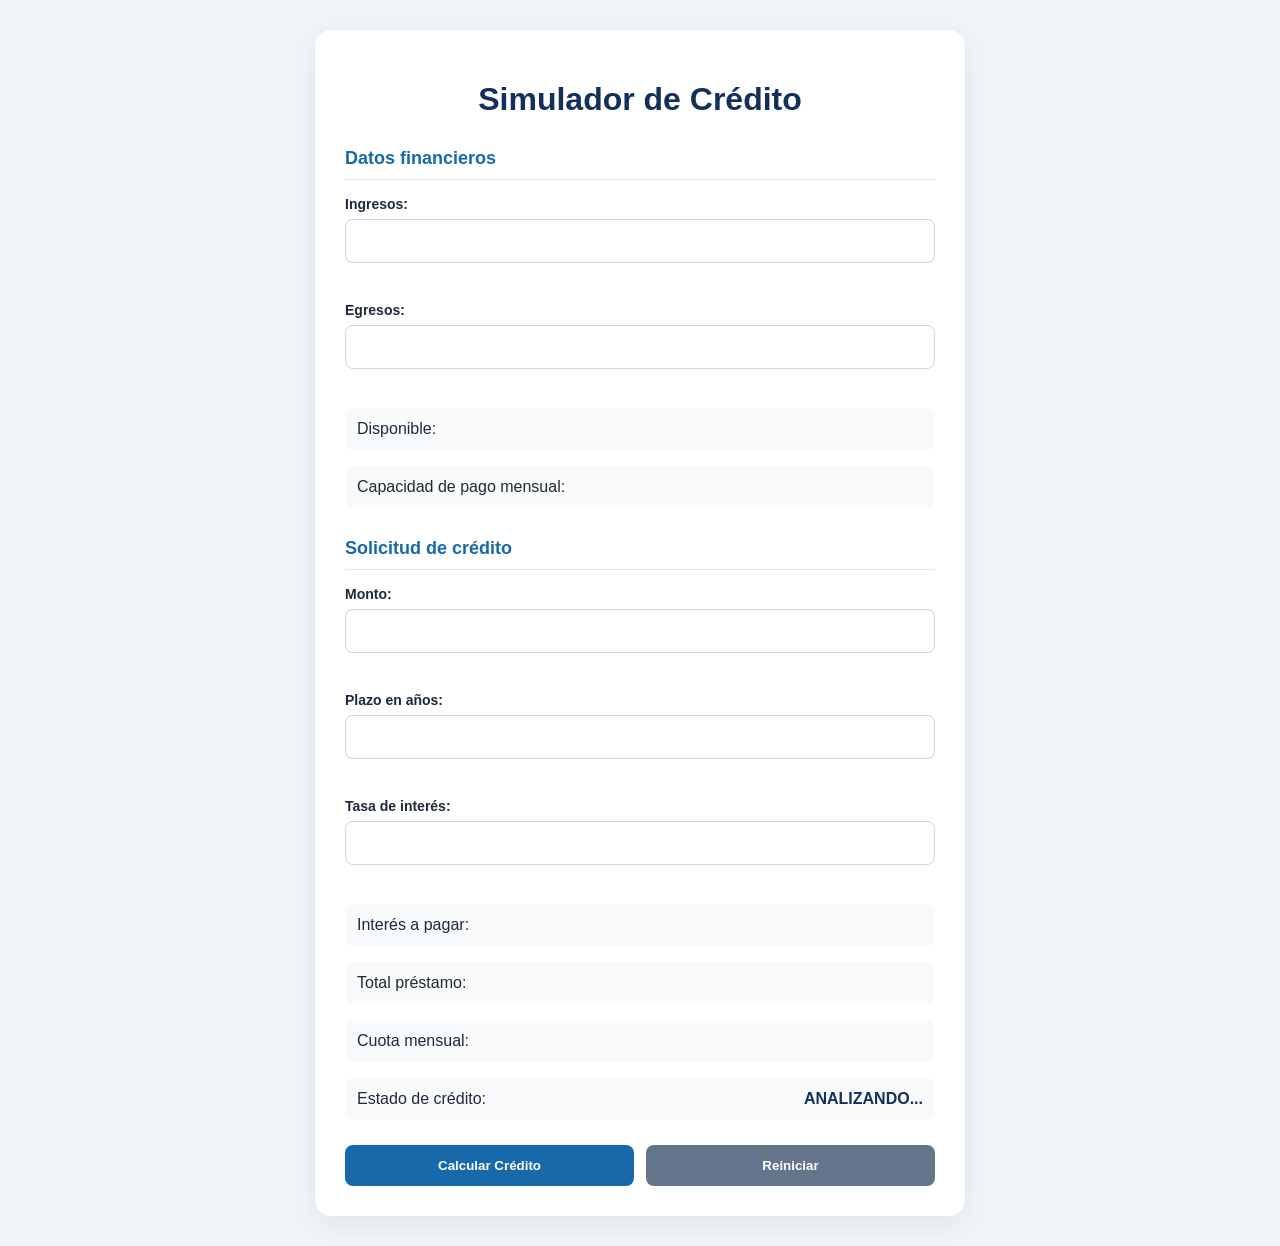
<file: index.html>
<!DOCTYPE html>
<html lang="es">
<head>
    <meta charset="UTF-8">
    <meta name="viewport" content="width=device-width, initial-scale=1.0">

    <title>Simulador de Crédito</title>

    <link rel="stylesheet" href="simulador.css">

    <script src="funciones.js" defer></script>
    <script src="simulador.js" defer></script>
</head>
<body>

    <div class="container">
        <h1>Simulador de Crédito</h1>

        <h2>Datos financieros</h2>

        <label for="txtIngresos">Ingresos:</label>
        <input type="text" id="txtIngresos">
        <span id="errorIngresos" class="error"></span>

        <label for="txtEgresos">Egresos:</label>
        <input type="text" id="txtEgresos">
        <span id="errorEgresos" class="error"></span>

        <p>Disponible: <span id="spnDisponible"></span></p>
        <p>Capacidad de pago mensual: <span id="spnCapacidadPago"></span></p>

        <h2>Solicitud de crédito</h2>

        <label for="txtMonto">Monto:</label>
        <input type="text" id="txtMonto">
        <span id="errorMonto" class="error"></span>

        <label for="txtPlazo">Plazo en años:</label>
        <input type="text" id="txtPlazo">
        <span id="errorPlazo" class="error"></span>

        <label for="txtTasaInteres">Tasa de interés:</label>
        <input type="text" id="txtTasaInteres">
        <span id="errorTasaInteres" class="error"></span>

        <p>Interés a pagar: <span id="spnInteresPagar"></span></p>
        <p>Total préstamo: <span id="spnTotalPrestamo"></span></p>
        <p>Cuota mensual: <span id="spnCuotaMensual"></span></p>
        <p>Estado de crédito: <span id="spnEstadoCredito">ANALIZANDO...</span></p>

        <div class="buttons">
            <button id="btnCalcularCredito">Calcular Crédito</button>
            <button id="btnReiniciar">Reiniciar</button>
        </div>
    </div>

</body>
</html>
</file>
<file: simulador.css>
* {
    box-sizing: border-box;
}

body {
    font-family: Arial, sans-serif;
    background: #f1f5f9;
    margin: 0;
    padding: 30px 16px;
    color: #1e293b;
}

.container {
    width: 100%;
    max-width: 650px;
    margin: 0 auto;
    padding: 30px;
    background: white;
    border-radius: 16px;
    box-shadow: 0 8px 30px rgba(15, 23, 42, 0.08);
}

h1 {
    text-align: center;
    color: #12305a;
    margin-bottom: 10px;
}

h2 {
    color: #1769aa;
    font-size: 18px;
    margin-top: 30px;
    border-bottom: 1px solid #e2e8f0;
    padding-bottom: 10px;
}

label {
    display: block;
    margin-top: 16px;
    font-weight: bold;
    font-size: 14px;
}

input {
    display: block;
    width: 100%;
    padding: 12px;
    margin-top: 7px;
    border: 1px solid #cbd5e1;
    border-radius: 8px;
    font-size: 16px;
}

input:focus {
    outline: 2px solid #60a5fa;
    border-color: #2563eb;
}

.error {
    display: block;
    min-height: 18px;
    margin-top: 5px;
    color: #dc2626;
    font-size: 13px;
    font-style: italic;
}

p {
    display: flex;
    justify-content: space-between;
    gap: 12px;
    padding: 12px;
    background: #f8fafc;
    border-radius: 8px;
}

span {
    font-weight: bold;
    color: #12305a;
    text-align: right;
}

.buttons {
    display: flex;
    gap: 12px;
    margin-top: 25px;
}

button {
    flex: 1;
    padding: 13px;
    border: none;
    border-radius: 8px;
    background: #1769aa;
    color: white;
    font-weight: bold;
    cursor: pointer;
}

button:hover {
    background: #12305a;
}

#btnReiniciar {
    background: #64748b;
}

#btnReiniciar:hover {
    background: #475569;
}

@media (max-width: 480px) {
    body {
        padding: 16px 10px;
    }

    .container {
        padding: 20px 16px;
    }

    h1 {
        font-size: 25px;
    }

    h2 {
        font-size: 17px;
    }

    .buttons {
        flex-direction: column;
    }

    p {
        font-size: 14px;
    }
}
.error {
    display: block;
    color: red;
    font-style: italic;
    font-size: 13px;
    margin-top: 5px;
    min-height: 18px;
}
</file>
